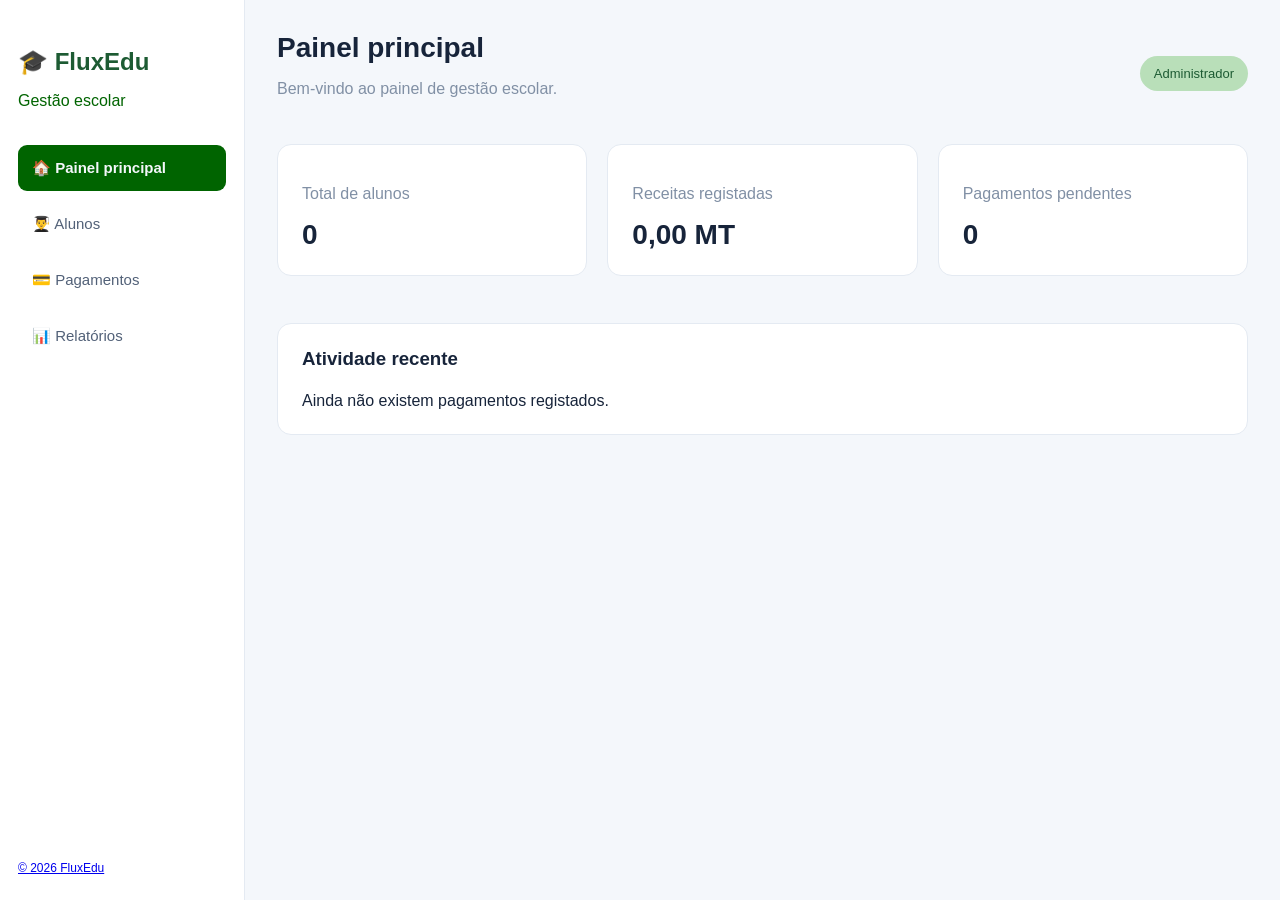
<file: index.html>
<!DOCTYPE html>
<html lang="en">
<head>
    <meta charset="UTF-8">
    <meta name="viewport" content="width=device-width, initial-scale=1.0">
    <title>Document</title>
    <link rel="stylesheet" href="style.css">
</head>
<body>
    
  <aside class="sidebar">
    <h2>🎓 FluxEdu</h2>
    <p class="subtitle">Gestão escolar</p>

    <nav>
      <button class="active" data-page="dashboard">🏠 Painel principal</button>
      <button data-page="alunos">👨‍🎓 Alunos</button>
      <button data-page="pagamentos">💳 Pagamentos</button>
      <button data-page="relatorios">📊 Relatórios</button>
    </nav>

    <div class="sidebar-footer"><a href="fluoEdu7.html"> © 2026 FluxEdu</a></div>
      
  </aside>

  <main>
    <header>
      <div>
        <h1 id="page-title">Painel principal</h1>
        <p>Bem-vindo ao painel de gestão escolar.</p>
      </div>
      <span class="admin">Administrador</span>
    </header>

    <section id="dashboard" class="page">
      <div class="cards">
        <article class="card">
          <p>Total de alunos</p>
          <h2 id="total-alunos">0</h2>
        </article>
        <article class="card">
          <p>Receitas registadas</p>
          <h2 id="total-receitas">0 MT</h2>
        </article>
        <article class="card">
          <p>Pagamentos pendentes</p>
          <h2 id="total-pendentes">0</h2>
        </article>
      </div>

      <div class="panel">
        <h3>Atividade recente</h3>
        <div id="atividade">Ainda não existem registos.</div>
      </div>
    </section>

    <section id="alunos" class="page hidden">
      <div class="panel">
        <h3>Registar aluno</h3>
        <form id="form-aluno">
          <input id="nome" placeholder="Nome completo do aluno" required>
          <input id="encarregado" placeholder="Nome do encarregado" required>
          <input id="mensalidade" type="number" min="0"
            step="0.01" placeholder="Mensalidade em MT" required>
          <button class="primary" type="submit">Adicionar aluno</button>
        </form>
      </div>

      <div class="panel">
        <h3>Lista de alunos</h3>
        <input id="pesquisa" placeholder="Pesquisar aluno...">
        <div class="table-wrap">
          <table>
            <thead>
              <tr>
                <th>Aluno</th>
                <th>Encarregado</th>
                <th>Mensalidade</th>
                <th>Ações</th>
              </tr>
            </thead>
            <tbody id="lista-alunos"></tbody>
          </table>
        </div>
      </div>
    </section>

    <section id="pagamentos" class="page hidden">
      <div class="panel">
        <h3>Registar pagamento</h3>
        <form id="form-pagamento">
          <select id="aluno-pagamento" required>
            <option value="">Selecionar aluno</option>
          </select>
          <input id="valor-pagamento" type="number" min="0.01"
            step="0.01" placeholder="Valor em MT" required>
          <select id="mes-pagamento" required>
            <option value="">Selecionar mês</option>
            <option>Janeiro</option><option>Fevereiro</option>
            <option>Março</option><option>Abril</option>
            <option>Maio</option><option>Junho</option>
            <option>Julho</option><option>Agosto</option>
            <option>Setembro</option><option>Outubro</option>
            <option>Novembro</option><option>Dezembro</option>
          </select>
          <button class="primary" type="submit">Confirmar pagamento</button>
        </form>
      </div>

      <div class="panel">
        <h3>Histórico de pagamentos</h3>
        <div class="table-wrap">
          <table>
            <thead>
              <tr>
                <th>Aluno</th><th>Mês</th>
                <th>Valor</th><th>Data</th>
              </tr>
            </thead>
            <tbody id="lista-pagamentos"></tbody>
          </table>
        </div>
      </div>
    </section>

    <section id="relatorios" class="page hidden">
      <div class="panel">
        <h3>Relatório financeiro</h3>
        <p>Total recebido:</p>
        <h2 id="relatorio-receitas">0 MT</h2>
        <p>Pagamentos registados: <strong id="relatorio-contagem">0</strong></p>
        <button class="primary" id="exportar">Exportar relatório CSV</button>
      </div>
    </section>
  </main>

  <script src="script1.js"></script>


</body>
</html>
</file>
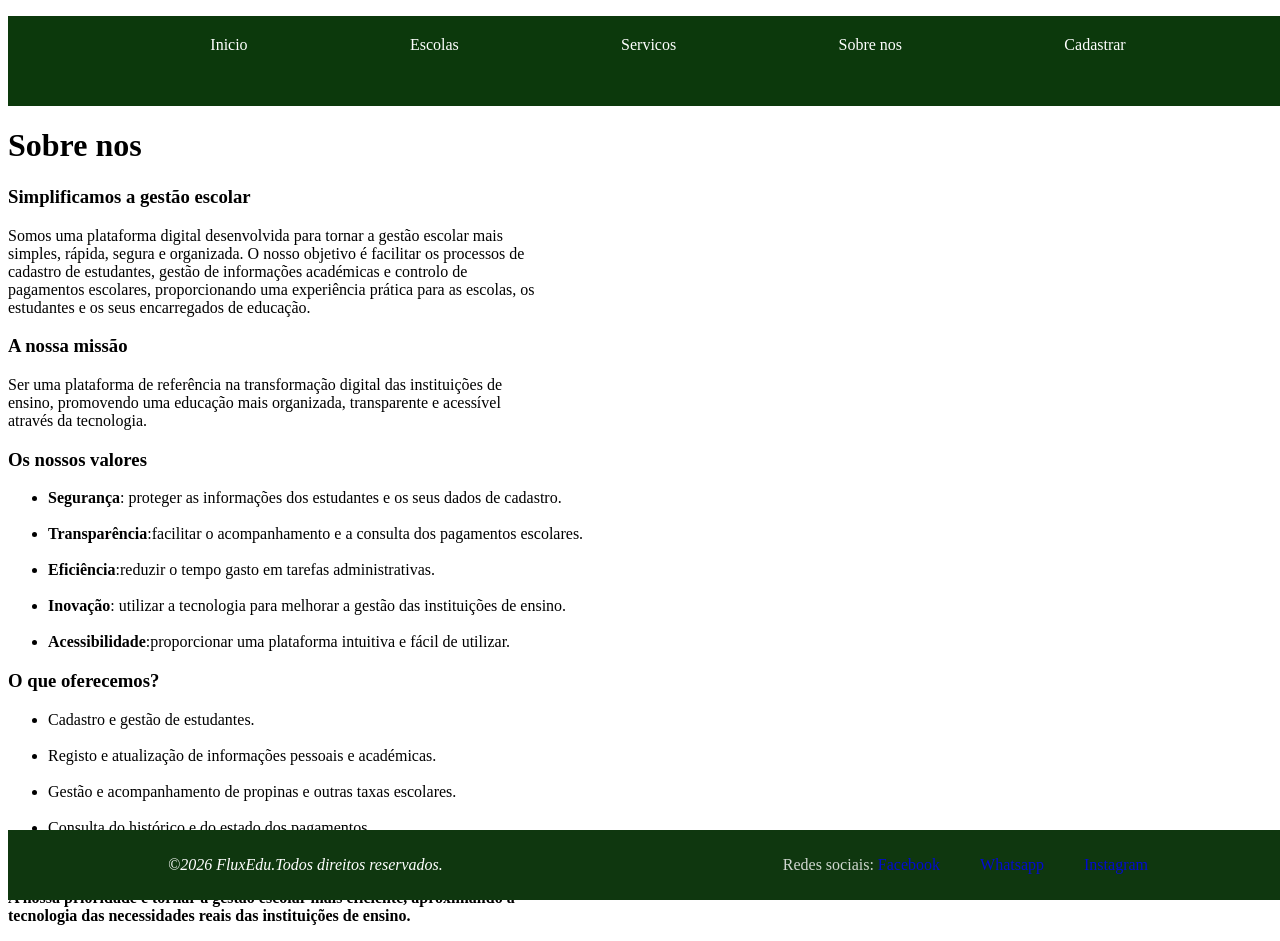
<file: sobrenos.html>
<!DOCTYPE html>
<html lang="en">
<head>
    <meta charset="UTF-8">
    <meta name="viewport" content="width=device-width, initial-scale=1.0">
    <title>Document</title>
<style>

nav{

background-color: rgb(12, 57, 12);
height: 10vh;
width:100vw;

}



.menu ul{

display:flex;
justify-content:space-evenly;

}

.menu li {
    list-style: none;
    margin-top: 20px;
}

li a {
    text-decoration: none;
    color: white;
    
}



.dropdown-menu{
    position: absolute;
        box-shadow: 0 0 2px black;
        display: none;
        height: 20vh;
        width: 5vw;
        
    }

.dropdown-menu a{

color: black;


}



    .dropdown-menu a:hover{

        color: blue;
    background: whitesmoke;
    box-shadow: 1px 1px 1px whitesmoke;


    }

    .dropdown:hover .dropdown-menu{
    
    display: block;
 }






 footer{
    position: fixed;
    bottom: 0;
    height: 30px;
    width: 100vw;
    background-color: rgb(15, 55, 15);
    display: flex;
    justify-content: space-around;
    align-items: center;
    padding: 20px;
    }
    
    .lado2 ul{
        color:white;
        display: flex;
        opacity: 0.8;
        transition: opacity 0.3s;
    }

    .lado2 ul:hover{
        opacity: 1;
    }

    
    .lado2 li{
        list-style: none;
        padding: 20px;
        text-decoration: none;
        color:white;
    }

    .lado2 a{

color: blue;

    }
    
    .lado1{
        color:white;
        
    }

    .lado3 li{

padding-top: 5px;


    }




    

    /* Estilo para tablets e telemóveis */
@media (max-width: 768px) {
    .container {
        grid-template-columns: 1fr;
        padding: 12px;
    }

    
    p,
    li,
    h3,
    div,
    nav {
        width: 100%;
        box-sizing: border-box;
    }

    .formulario {
        width: 100%;
    }
}

/* Estilo para telemóveis pequenos */
@media (max-width: 480px) {
    .container {
        padding: 8px;
    }

    p,
    li,
    h3,
    div,
    nav {
        width: 100%;
        box-sizing: border-box;
    }

    h1 {
        font-size: 24px;
    }
}























</style>

</head>
<body>

    <div class="container"></div>

    <nav class="exercicios">

        <div class="menu">
        
           <ul>
               <li><a href="fluxEdu7.html">Inicio</a></li>
        
               <li class="dropdown">
                   <a href="#">Escolas</a>
        
                   <div class="dropdown-menu">
                       <a href="#" id="espaco">Escolas1</a>
                       <a href="#" id="espaco">Escolas2</a>
                       <a href="#" id="espaco">Escolas3</a>
                       <a href="#" id="espaco">Escolas4</a>
                       <a href="#" id="espaco">Escolas5</a>
                       <a href="#" id="espaco">Escolas6</a>
                       <a href="#" id="espaco">Escolas7</a>
                       <a href="#" id="espaco">Escolas8</a>
                   
                   </div>
                   
               </li>
              
               
        
        
               <li><a href="#">Servicos</a></li>
               <li><a href="sobrenos.html">Sobre nos</a></li>
               <li><a href="flexEdu5.html">Cadastrar</a></li>
           </ul>
        
        </div>
        
        </nav> 

<div class="formulario">
    <h1>Sobre nos</h1>

    <h3>Simplificamos a gestão escolar</h3>

    <p>Somos uma plataforma digital desenvolvida para tornar a gestão escolar mais <br>
         simples, rápida, segura e organizada. O nosso objetivo é facilitar os processos de
         <br> cadastro de estudantes, gestão de informações académicas e controlo de <br>
         pagamentos escolares, proporcionando uma experiência prática para as escolas, os <br>
          estudantes e os seus encarregados de educação.</p>

          <h3>A nossa missão</h3>

<p>Ser uma plataforma de referência na transformação digital das instituições de <br>
    ensino, promovendo uma educação mais organizada, transparente e acessível <br>
     através da tecnologia.</p>

<h3>Os nossos valores</h3>

<ul>
<li><strong>Segurança</strong>: proteger as informações dos estudantes e os seus dados de cadastro.</li>
<br>
<li><strong>Transparência</strong>:facilitar o acompanhamento e a consulta dos pagamentos escolares.</li>
<br>
<li><strong>Eficiência</strong>:reduzir o tempo gasto em tarefas administrativas.</li>
<br>
<li><strong>Inovação</strong>: utilizar a tecnologia para melhorar a gestão das instituições de ensino.</li>
<br>
<li><strong>Acessibilidade</strong>:proporcionar uma plataforma intuitiva e fácil de utilizar.</li>




</ul>



<h3>O que oferecemos?</h3>

<ul>
<li>Cadastro e gestão de estudantes. </li>
<br>
<li>Registo e atualização de informações pessoais e académicas.</li>
<br>
<li>Gestão e acompanhamento de propinas e outras taxas escolares.</li>
<br>
<li>Consulta do histórico e do estado dos pagamentos.</li>
<br>
<li>Organização das informações escolares numa única plataforma.</li>

</ul>

<p><strong>A nossa prioridade é tornar a gestão escolar mais eficiente, aproximando a <br>
     tecnologia das necessidades reais das instituições de ensino.</strong></p>












</div>








<footer>
    <div class="lado1">
        <address>©2026 FluxEdu.Todos direitos reservados.</address>
    </div>
    <div class="lado2">
        <ul>
    <li>Redes sociais: <a href="Facebook">Facebook</a>
    </li>
    <li><a href="Whatsapp">Whatsapp</a></li>
    <li><a href="Instagram">Instagram</a></li>
    
        </ul>
    </div>
    </footer>

</div>
    
</body>
</html>
</file>
<file: style.css>
:root {
    --blue: #176bdb;
    --dark: #17243a;
    --bg: #f4f7fb;
    --green: #1d5b33;
    --border: #e4eaf2;
  }
  
  * {
    box-sizing: border-box;
  }
  
  body {
    margin: 0;
    font-family: Arial, sans-serif;
    color: var(--dark);
    background: var(--bg);
  }
  
  .sidebar {
    position: fixed;
    inset: 0 auto 0 0;
    width: 245px;
    background: #fff;
    padding: 28px 18px;
    border-right: 1px solid var(--border);
  }
  
  .sidebar h2 {
    color: var(--green);
    margin-bottom: 5px;
  }
  
  .subtitle {
    color: darkgreen;
    margin-bottom: 35px;
  }
  
  nav {
    display: grid;
    gap: 10px;
  }
  
  nav button {
    border: 0;
    background: transparent;
    padding: 14px;
    text-align: left;
    border-radius: 9px;
    cursor: pointer;
    color: #526178;
    font-size: 15px;
  }
  
  nav button:hover,
  nav button.active {
    background:darkgreen;
    color: var(--bg);
    font-weight: bold;
  }
  
  .sidebar-footer {
    position: absolute;
    bottom: 25px;
    color: #8190a5;
    font-size: 12px;
  }
  
  main {
    margin-left: 245px;
    padding: 32px;
    max-width: 1500px;
  }
  
  header {
    display: flex;
    justify-content: space-between;
    align-items: center;
    gap: 20px;
    margin-bottom: 30px;
  }
  
  header h1 {
    margin: 0 0 8px;
    font-size: 28px;
  }
  
  header p, .card p {
    color: #8190a5;
  }
  
  .admin {
    background: rgb(185, 223, 185);
    color: var(--green);
    padding: 10px 14px;
    border-radius: 20px;
    font-size: 13px;
  }
  
  .cards {
    display: grid;
    grid-template-columns: repeat(3, minmax(0, 1fr));
    gap: 20px;
    margin-bottom: 25px;
  }
  
  .card, .panel {
    background: white;
    border: 1px solid var(--border);
    border-radius: 14px;
    padding: 24px;
    margin-bottom: 22px;
  }
  
  .card h2 {
    font-size: 28px;
    margin: 12px 0 0;
    overflow-wrap: anywhere;
  }
  
  .panel h3 {
    margin-top: 0;
    margin-bottom: 22px;
  }
  
  form {
    display: grid;
    gap: 14px;
    max-width: 560px;
  }
  
  input, select {
    width: 100%;
    min-width: 0;
    padding: 13px;
    border: 1px solid #dce3ed;
    border-radius: 8px;
    background: white;
    font: inherit;
  }
  
  input:focus, select:focus {
    outline: 2px solid rgb(110, 210, 110);
    border-color: var(--blue);
  }
  
  .primary {
    border: 0;
    background: var(--green);
    color: white;
    padding: 13px 18px;
    border-radius: 8px;
    cursor: pointer;
    font-weight: bold;
  }
  
  .primary:hover {
    background:darkgreen;
  }
  
  .table-wrap {
    width: 100%;
    overflow-x: auto;
  }
  
  table {
    width: 100%;
    border-collapse: collapse;
    text-align: left;
  }
  
  th, td {
    padding: 14px 10px;
    border-bottom: 1px solid var(--border);
    white-space: nowrap;
  }
  
  th {
    color: #8190a5;
    font-size: 13px;
  }
  
  .hidden {
    display: none;
  }
  
  .danger {
    color: #dc2626;
    border: 0;
    background: #fee2e2;
    border-radius: 6px;
    padding: 8px;
    cursor: pointer;
  }
  
  @media (max-width: 850px) {
    .sidebar {
      position: static;
      width: 100%;
      padding: 16px;
    }
  
    .sidebar-footer {
      display: none;
    }
  
    .sidebar h2 {
      margin-top: 0;
    }
  
    .subtitle {
      margin-bottom: 15px;
    }
  
    nav {
      grid-template-columns: repeat(2, minmax(0, 1fr));
    }
  
    nav button {
      font-size: 13px;
      padding: 12px 8px;
    }
  
    main {
      margin-left: 0;
      padding: 20px 14px;
    }
  
    header {
      align-items: flex-start;
      flex-direction: column;
    }
  
    .cards {
      grid-template-columns: 1fr;
      gap: 8px;
    }
  }
</file>
